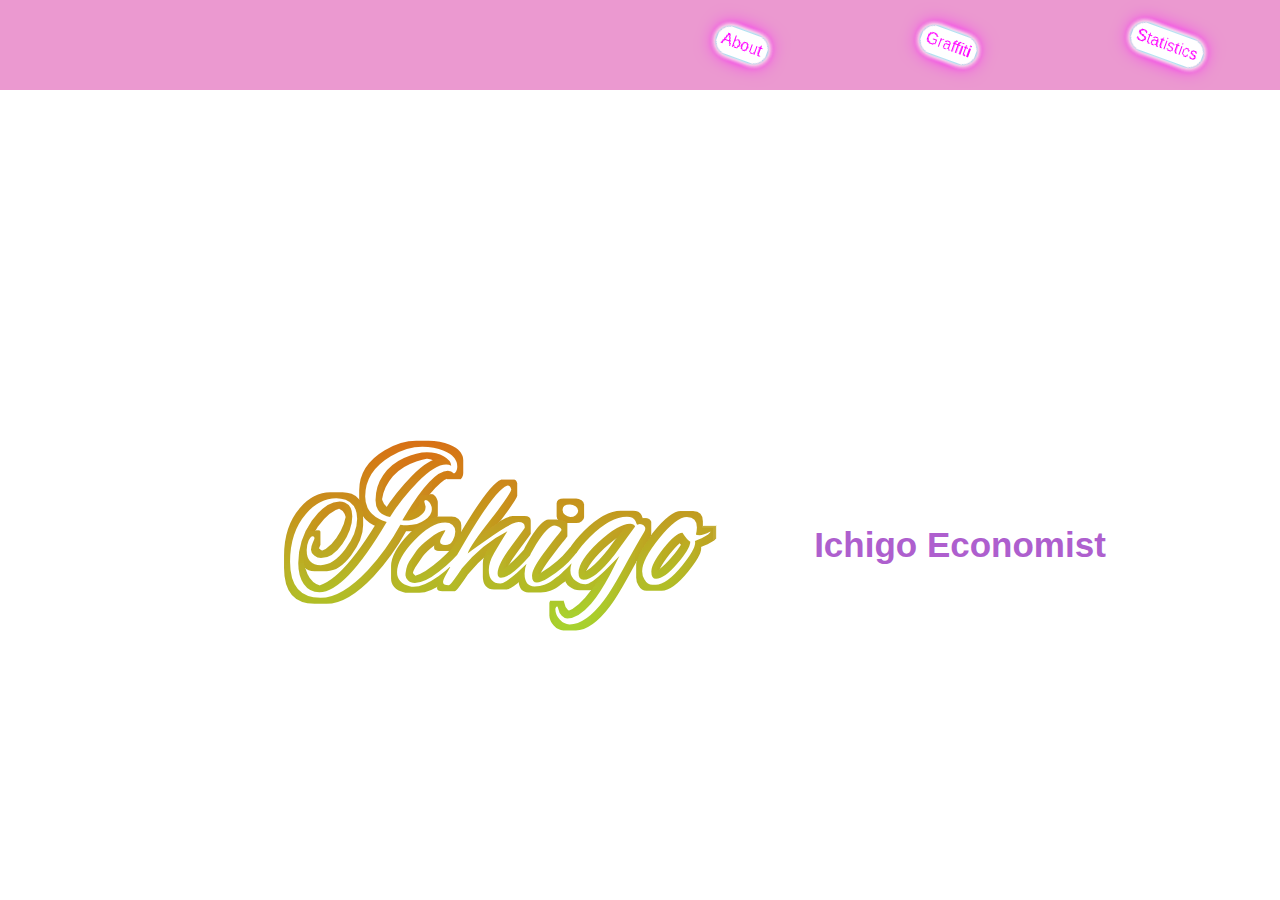
<file: index.html>
<!DOCTYPE html>
<html lang="en">
  <head>
    <meta charset="UTF-8" />
    <meta name="viewport" content="width=device-width, initial-scale=1.0" />
    <meta http-equiv="X-UA-Compatible" content="ie=edge" />
    <!--
    <link rel="stylesheet" href="https://maxcdn.bootstrapcdn.com/bootstrap/4.4.1/css/bootstrap.min.css">
    <script src="https://ajax.googleapis.com/ajax/libs/jquery/3.5.1/jquery.min.js"></script>
    <script src="https://cdnjs.cloudflare.com/ajax/libs/popper.js/1.16.0/umd/popper.min.js"></script>
    <script src="https://maxcdn.bootstrapcdn.com/bootstrap/4.4.1/js/bootstrap.min.js"></script>
    -->
    <link rel="stylesheet" href="./css/style.css" />
    <title>Ichigo Economist (エコノミスト)</title>
    <style>
        .button {
         background-color: white;
         color: black;
         border: 3px solid #087be6 solid;
         border-radius: 20px;
         padding: 5px;
         box-shadow: 
            0px 0px 10px #00ccff,
            inset 0px 0px 10px #00ccff,
            0px 0px 20px #ff00c8,
            inset 0px 0px 20px #ff00c8;
         transform: rotate(20deg) translateY(0px) translateZ(0px);
         opacity: 1.00;
         animation-delay: 0.1s;
         filter:brightness(1.5) contrast(3);
         animation: breathing 3s ease-out infinite;
        }

        .button:hover {
         background-color: #eb99d0;
         color: rgb(158, 12, 158);
         border:none;
        }
    </style>
  </head>
  <body>
    <nav>
        <div class="hamburger">
        <div class="line"></div>
        <div class="line"></div>
        <div class="line"></div>
        </div>
        <ul class="nav-links">
        <li class='button'><a href="#">About</a></li>
        <li class='button'><a href="./painting.html">Graffiti</a></li>
        <li class='button'><a href="./statbook.html">Statistics</a></li>
        </ul>
    </nav>

    <section class="landing">
        <img src="./Ichigo.svg" alt="ichigo" />
        <h1>Ichigo Economist</h1>
    </section>
    <script src="./js/main.js"></script>
  </body>
</html>
</file>
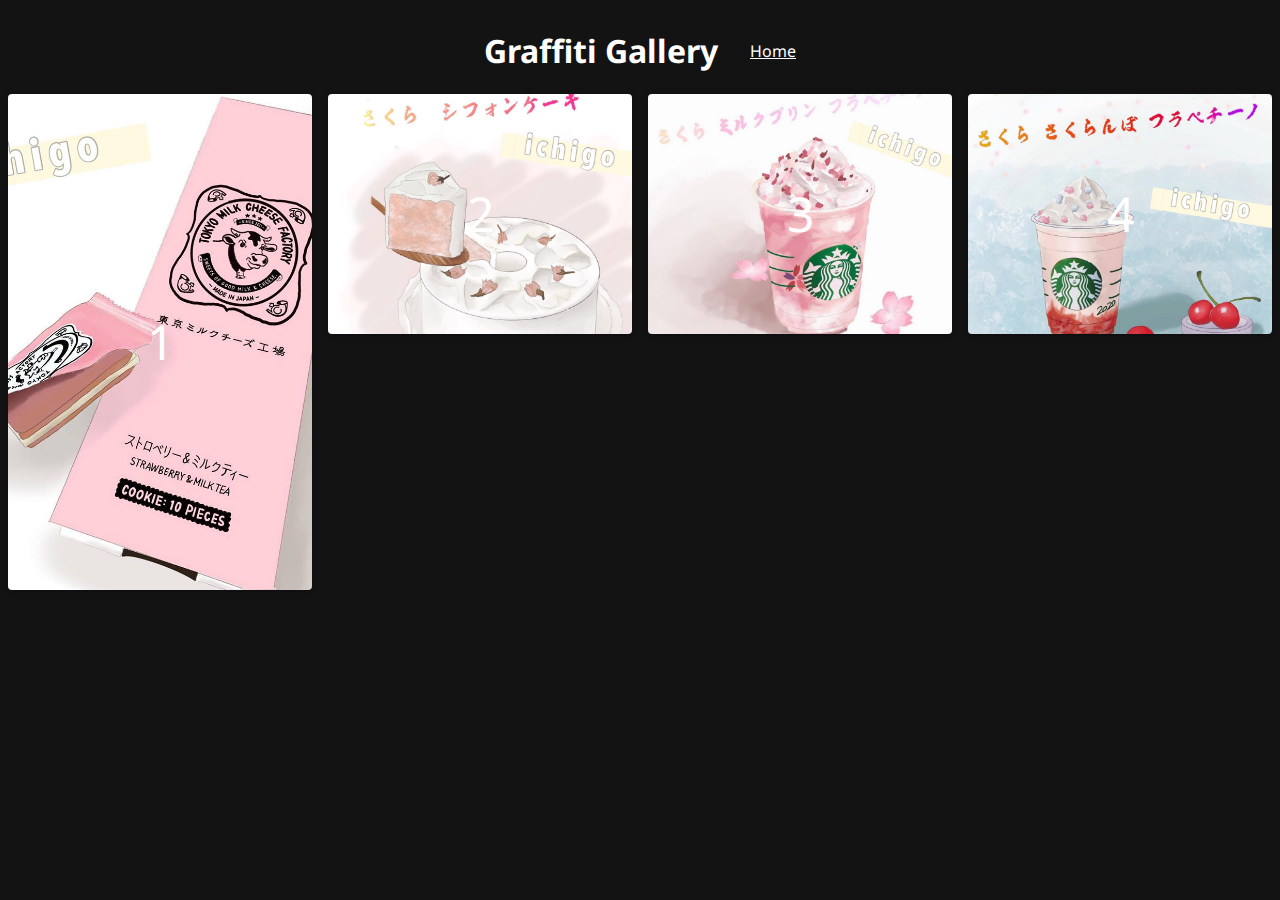
<file: painting.html>
<!DOCTYPE html>
<html lang="en">
  <head>
    <meta charset="UTF-8" />
    <meta name="viewport" content="width=device-width, initial-scale=1.0" />
    <title>Graffiti</title>

    <style>
      @import url('./css/base.css');
      @import url('./css/photo-grid.css');
    </style>
  </head>
  <body>
    <div class="header">
        <h1>Graffiti Gallery</h1>
        <a href="./index.html">Home</a>
    </div>
    

    <div class="photo-grid">
      <div
        class="card card-tall"
        style="background-image:url('./images/2.jpg')"
      >
        1
      </div>
      <div
        class="card"
        style="background-image:url('./images/1.jpg')"
      >
        2
      </div>
      <div
        class="card"
        style="background-image:url('./images/3.jpg')"
      >
        3
      </div>
      <div
        class="card"
        style="background-image:url('./images/4.jpg')"
      >
        4
      </div>
      <!--
      <div
        class="card card-tall"
        style="background-image:url('./images/5.jpg')"
      >
        5
      </div>
      <div
        class="card"
        style="background-image:url('./images/6.jpeg')"
      >
        6
      </div>
      -->
    </div>
  </body>
</html>
</file>
<file: css/style.css>
* {
    margin: 0;
    padding: 0;
    box-sizing: border-box;
  }
  body {
    font-family: sans-serif;
  }
  
  nav {
    height: 10vh;
    background: #eb99d0;
  }
  
  .nav-links {
    display: flex;
    list-style: none;
    width: 50%;
    height: 100%;
    justify-content: space-around;
    align-items: center;
    margin-left: auto;
  }
  
  .nav-links li a {
    color: rgb(158, 12, 158);
    text-decoration: none;
    font-size: 16px;
  }
  
  .landing {
    height: 90vh;
    display: flex;
    justify-content: center;
    align-items: center;
  }
  
  .landing h1 {
    margin: 100px 0 0 0;
    font-size: 35px;
    color: #ae5fce;
  }

  .landing img {
      width: 50%;
      height: 50%;
  }
  
  @media screen and (max-width: 768px) {
    .line {
      width: 30px;
      height: 3px;
      background: white;
      margin: 5px;
    }
    nav {
      position: relative;
      background: #f1bee0;
    }
  
    .hamburger {
      position: absolute;
      cursor: pointer;
      right: 5%;
      top: 50%;
      transform: translate(-5%, -50%);
      z-index: 2;
    }
  
    .nav-links {
      position: fixed;
      background: #f1bee0;
      height: 100vh;
      width: 100%;
      flex-direction: column;
      clip-path: circle(100px at 90% -10%);
      -webkit-clip-path: circle(100px at 90% -10%);
      transition: all 1s ease-out;
      pointer-events: none;
    }
    .nav-links.open {
      clip-path: circle(1000px at 90% -10%);
      -webkit-clip-path: circle(1000px at 90% -10%);
      pointer-events: all;
    }
    .landing {
      flex-direction: column;
    }
    .nav-links li {
      opacity: 0;
    }
    .nav-links li a {
      font-size: 25px;
      color: rgb(21, 31, 3);
    }
    .nav-links li:nth-child(1) {
      transition: all 0.5s ease 0.2s;
    }
    .nav-links li:nth-child(2) {
      transition: all 0.5s ease 0.4s;
    }
    .nav-links li:nth-child(3) {
      transition: all 0.5s ease 0.6s;
    }
    li.fade {
      opacity: 1;
    }
    .button {
      transform: none;
    }
  }
  
  @keyframes breathing {
    0% {filter: brightness(1.5) contrast(3);}
    50% {filter: brightness(1.1) contrast(2);}
    100% {filter: brightness(1.5) contrast(3);}
  }
  @keyframes zooming {
    0% {perspective: 45px;}
    50% {perspective: 50px;}
    100% {perspective: 45px;}
  }
</file>
